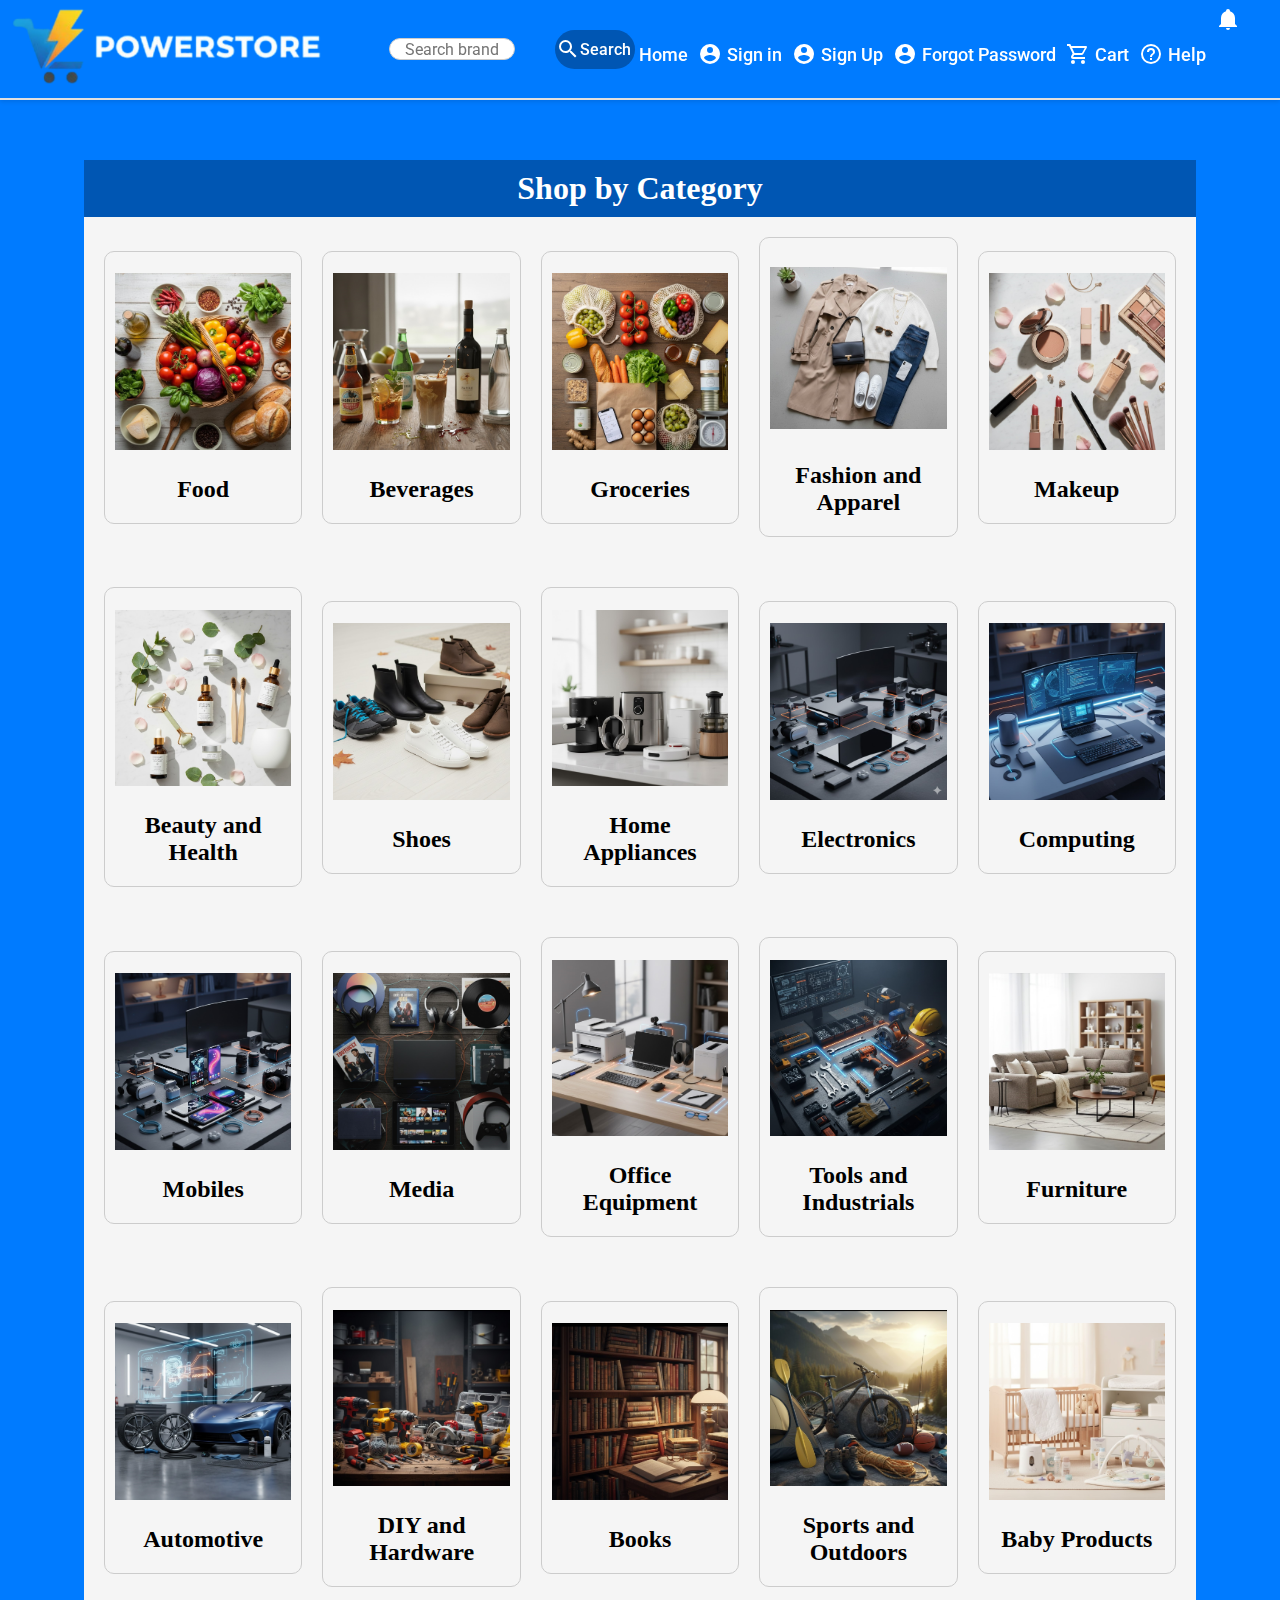
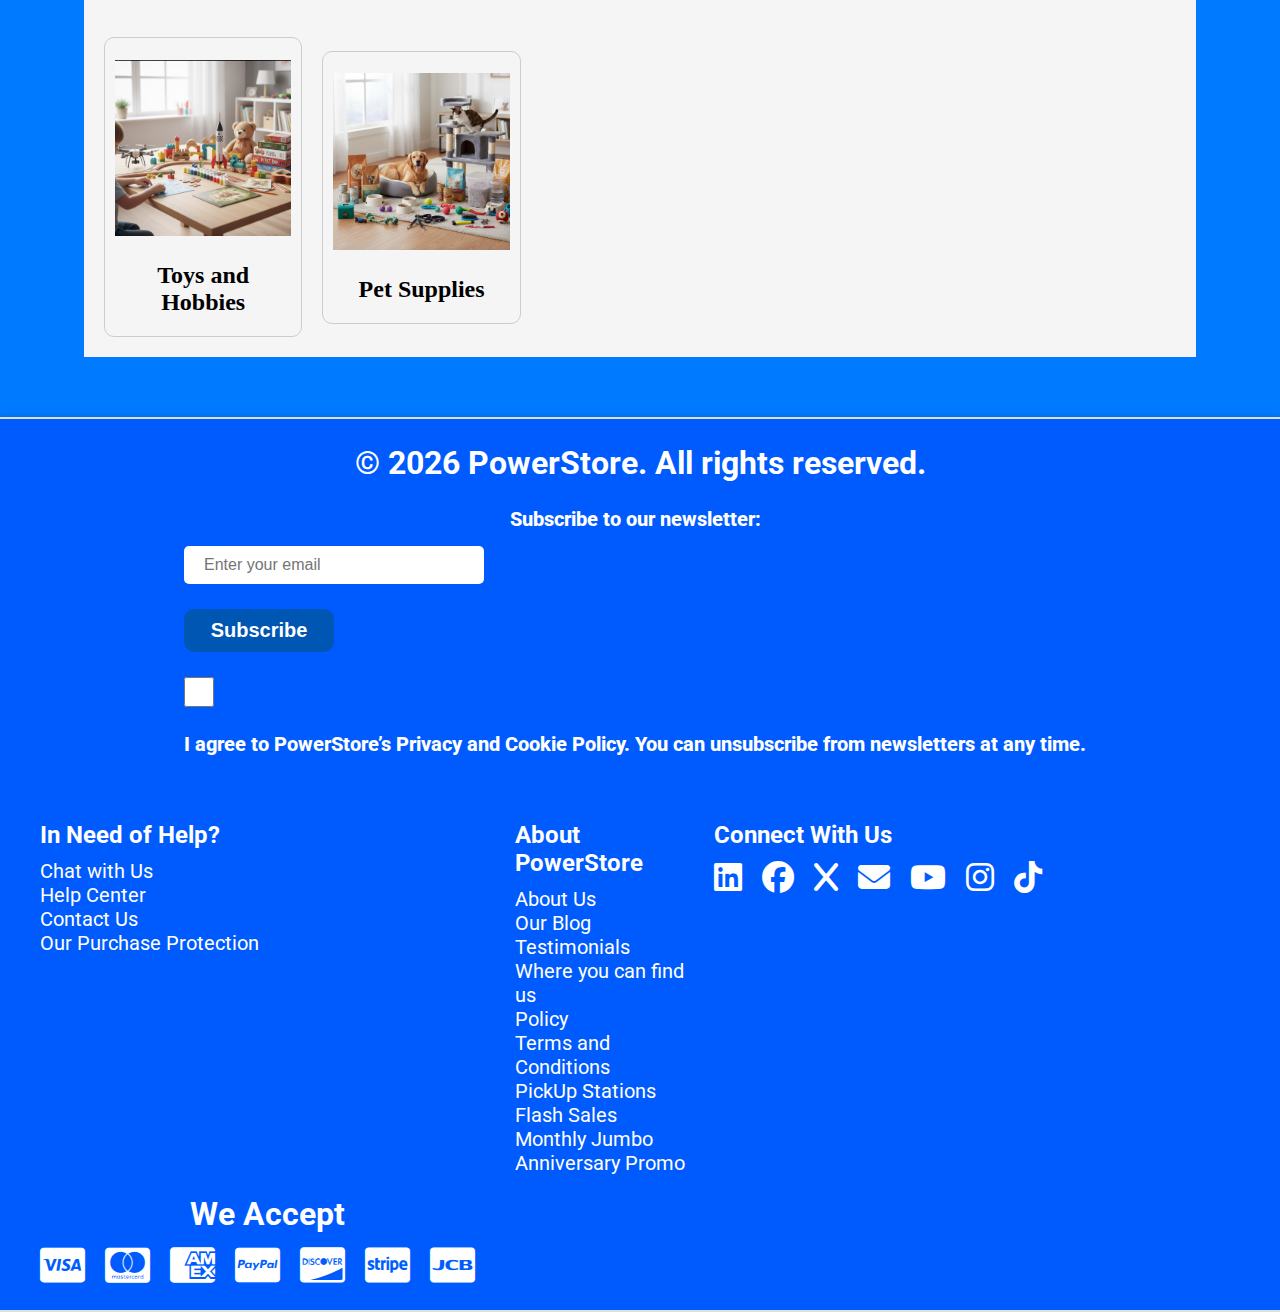
<file: products.html>
<!DOCTYPE html>
<html lang="en">
<head>
    <meta charset="UTF-8">
    <meta name="viewport" content="width=device-width, initial-scale=1.0">
    <title>Document</title>
    <link rel="stylesheet" href="styles.css">
     <link href="https://fonts.googleapis.com/css2?family=Roboto:wght@400;700&display=swap" rel="stylesheet">
    <link href="https://fonts.googleapis.com/icon?family=Material+Icons" rel="stylesheet">
    <link rel="icon" type="image/jpg" href="img/logo.jpg">
    <!-- Font Awesome -->
    <link rel="stylesheet" href="https://cdnjs.cloudflare.com/ajax/libs/font-awesome/6.4.0/css/all.min.css">
</head>
<body>
        <header>
            <a href="index.html"><img src="img/pslg.png" alt="PowerShops Logo"></a>
            <div class="search-bar">
                <input type="text" placeholder="Search brands, products and more...">
                <svg xmlns="http://www.w3.org/2000/svg" viewBox="0 0 24 24"><title>Search</title><path d="M9.5,3A6.5,6.5 0 0,1 16,9.5C16,11.11 15.41,12.59 14.44,13.73L14.71,14H15.5L20.5,19L19,20.5L14,15.5V14.71L13.73,14.44C12.59,15.41 11.11,16 9.5,16A6.5,6.5 0 0,1 3,9.5A6.5,6.5 0 0,1 9.5,3M9.5,5C7,5 5,7 5,9.5C5,12 7,14 9.5,14C12,14 14,12 14,9.5C14,7 12,5 9.5,5Z" /></svg>
                <button><p>Search</p></button>
            </div>
            <nav>
                <ul>
                    <li><a href="index.html"><svg xmlns="http://www.w3.org/2000/svg" viewBox="0 0 24 24"><title>Home</title><path d="M19.07,4.93C17.22,3 14.66,1.96 12,2C9.34,1.96 6.79,3 4.94,4.93C3,6.78 1.96,9.34 2,12C1.96,14.66 3,17.21 4.93,19.06C6.78,21 9.34,22.04 12,22C14.66,22.04 17.21,21 19.06,19.07C21,17.22 22.04,14.66 22,12C22.04,9.34 21,6.78 19.07,4.93M17,12V18H13.5V13H10.5V18H7V12H5L12,5L19.5,12H17Z" /></svg>Home</a> </li>
                    <div id="auth-section">
                        <ul><!-- Authentication links will be dynamically inserted here -->
                            <li><a href="signin.html" target="_blank"><svg xmlns="http://www.w3.org/2000/svg" viewBox="0 0 24 24"><title>Account</title><path d="M12,19.2C9.5,19.2 7.29,17.92 6,16C6.03,14 10,12.9 12,12.9C14,12.9 17.97,14 18,16C16.71,17.92 14.5,19.2 12,19.2M12,5A3,3 0 0,1 15,8A3,3 0 0,1 12,11A3,3 0 0,1 9,8A3,3 0 0,1 12,5M12,2A10,10 0 0,0 2,12A10,10 0 0,0 12,22A10,10 0 0,0 22,12C22,6.47 17.5,2 12,2Z" /></svg>Sign in</a></li>
                            <li><a href="signin.html#createAccountLink" target="_blank"><svg xmlns="http://www.w3.org/2000/svg" viewBox="0 0 24 24"><title>Account</title><path d="M12,19.2C9.5,19.2 7.29,17.92 6,16C6.03,14 10,12.9 12,12.9C14,12.9 17.97,14 18,16C16.71,17.92 14.5,19.2 12,19.2M12,5A3,3 0 0,1 15,8A3,3 0 0,1 12,11A3,3 0 0,1 9,8A3,3 0 0,1 12,5M12,2A10,10 0 0,0 2,12A10,10 0 0,0 12,22A10,10 0 0,0 22,12C22,6.47 17.5,2 12,2Z" /></svg>Sign Up</a></li>
                            <li><a href="signin.html#forgotPasswordLink" target="_blank"><svg xmlns="http://www.w3.org/2000/svg" viewBox="0 0 24 24"><title>Account</title><path d="M12,19.2C9.5,19.2 7.29,17.92 6,16C6.03,14 10,12.9 12,12.9C14,12.9 17.97,14 18,16C16.71,17.92 14.5,19.2 12,19.2M12,5A3,3 0 0,1 15,8A3,3 0 0,1 12,11A3,3 0 0,1 9,8A3,3 0 0,1 12,5M12,2A10,10 0 0,0 2,12A10,10 0 0,0 12,22A10,10 0 0,0 22,12C22,6.47 17.5,2 12,2Z" /></svg>Forgot Password</a></li>
                        </ul>
                    </div>
                    <div id="user-section" style="display: none;"></div>
                    <li><a href="#"><svg xmlns="http://www.w3.org/2000/svg" viewBox="0 0 24 24"><title>Cart</title><path d="M17,18A2,2 0 0,1 19,20A2,2 0 0,1 17,22C15.89,22 15,21.1 15,20C15,18.89 15.89,18 17,18M1,2H4.27L5.21,4H20A1,1 0 0,1 21,5C21,5.17 20.95,5.34 20.88,5.5L17.3,11.97C16.96,12.58 16.3,13 15.55,13H8.1L7.2,14.63L7.17,14.75A0.25,0.25 0 0,0 7.42,15H19V17H7C5.89,17 5,16.1 5,15C5,14.65 5.09,14.32 5.24,14.04L6.6,11.59L3,4H1V2M7,18A2,2 0 0,1 9,20A2,2 0 0,1 7,22C5.89,22 5,21.1 5,20C5,18.89 5.89,18 7,18M16,11L18.78,6H6.14L8.5,11H16Z" /></svg>Cart</a></li>
                    <li> <a href="#"><svg xmlns="http://www.w3.org/2000/svg" viewBox="0 0 24 24"><title>Help Center</title><path d="M11,18H13V16H11V18M12,2A10,10 0 0,0 2,12A10,10 0 0,0 12,22A10,10 0 0,0 22,12A10,10 0 0,0 12,2M12,20C7.59,20 4,16.41 4,12C4,7.59 7.59,4 12,4C16.41,4 20,7.59 20,12C20,16.41 16.41,20 12,20M12,6A4,4 0 0,0 8,10H10A2,2 0 0,1 12,8A2,2 0 0,1 14,10C14,12 11,11.75 11,15H13C13,12.75 16,12.5 16,10A4,4 0 0,0 12,6Z" /></svg>Help</a> </li>
                    <li class="bell"><a href="#"><svg xmlns="http://www.w3.org/2000/svg" viewBox="0 0 24 24"><title>Notifications</title><path d="M21,19V20H3V19L5,17V11C5,7.9 7.03,5.17 10,4.29C10,4.19 10,4.1 10,4A2,2 0 0,1 12,2A2,2 0 0,1 14,4C14,4.1 14,4.19 14,4.29C16.97,5.17 19,7.9 19,11V17L21,19M14,21A2,2 0 0,1 12,23A2,2 0 0,1 10,21" /></svg></a></li>
                </ul>
            </nav>
        </header>
        <main>
              <section class="shop-by-category" id="shop-by-category">
            <h2>Shop by Category</h2>
            <div class="categories">
                 <div class="category">
                    <a href="products.html"><img src="img/food.jpg" alt="Food">
                    <h3>Food</h3></a>
                </div>
                 <div class="category">
                    <a href="#beverages"><img src="img/beverages.jpg" alt="Beverages">
                    <h3>Beverages</h3></a>
                </div>
                <div class="category">
                    <a href="#groceries"><img src="img/groceries.jpg" alt="Groceries">
                    <h3>Groceries</h3></a>
                </div>
                <div class="category">
                    <a href="#fashion"><img src="img/fashion.jpg" alt="Fashion">
                    <h3>Fashion and Apparel</h3></a>
                </div>
                <div class="category">
                    <a href="#makeup"><img src="img/makeup.jpg" alt="Makeup">
                    <h3>Makeup</h3></a>
                </div>
                <div class="category">
                    <a href="#beauty"><img src="img/beauty-health.jpg" alt="Beauty">
                    <h3>Beauty and Health</h3></a>
                </div>
                <div class="category">
                    <a href="#shoes"><img src="img/shoes.jpg" alt="Shoes">
                    <h3>Shoes</h3></a>
                </div>
                <div class="category">
                    <a href="#home-appliances"><img src="img/home_appliances.jpg" alt="Home Appliances">
                    <h3>Home Appliances</h3></a>
                </div>
                <div class="category">
                    <a href="#electronics"><img src="img/electronics.jpg" alt="Electronics">
                    <h3>Electronics</h3></a>
                </div>
                <div class="category">
                    <a href="#computing"><img src="img/computing.jpg" alt="Computing">
                    <h3>Computing</h3></a>
                </div>
                <div class="category">
                    <a href="#mobiles"><img src="img/mobiles.jpg" alt="Mobiles">
                    <h3>Mobiles</h3></a>
                </div>
                <div class="category">
                    <a href="#media"><img src="img/media.jpg" alt="Media">
                    <h3>Media</h3></a>
                </div>
                <div class="category">
                    <a href="#office-equipment"><img src="img/office-equipment.jpg" alt="Office Equipment">
                    <h3>Office Equipment</h3></a>
                </div>
                <div class="category">
                    <a href="#tools"><img src="img/tools.jpg" alt="Tools">
                    <h3>Tools and Industrials</h3></a>
                </div>
                 <div class="category">
                    <a href="#furniture"><img src="img/furniture.jpg" alt="Furniture">
                    <h3>Furniture</h3></a>
                </div>
                <div class="category">
                    <a href="#automotive"><img src="img/automotive.jpg" alt="Automotive">
                    <h3>Automotive</h3></a>
                </div>
                <div class="category">
                    <a href="#diy"><img src="img/diy.jpg" alt="DIY and Hardware">
                    <h3>DIY and Hardware</h3></a>
                </div>
                <div class="category">
                    <a href="#books"><img src="img/books.jpg" alt="Books">
                    <h3>Books</h3></a>
                </div>
                
                <div class="category">
                    <a href="#sports"><img src="img/sports.jpg" alt="Sports">
                    <h3>Sports and Outdoors</h3></a>
                </div>
               
                 <div class="category">
                    <a href="#baby-products"><img src="img/baby_products.jpg" alt="Baby Products">
                    <h3>Baby Products</h3></a>
                </div>
                <div class="category">
                    <a href="#toys"><img src="img/toys.jpg" alt="Toys">
                    <h3>Toys and Hobbies</h3></a>
                </div>
                <div class="category">
                    <a href="#pets"><img src="img/pets.jpg" alt="Pets">
                    <h3>Pet Supplies</h3></a>
                </div>
            </div>
        </section>

        </main>
        <!-- Footer Section -->
     <footer>
            <div class="footer-top">
                <p class="p">&copy; <span id="year"></span> PowerStore. All rights reserved.</p>
                <form class="newsletter-form">
                    <label for="email">Subscribe to our newsletter:</label>
                    <input type="email" id ="email" name="email" placeholder="Enter your email" required>
                    <button type="submit" id="subscribe-btn">Subscribe</button>
                    <input type="checkbox" id="checkbox" name="checkbox" required><label for="checkbox">I agree to PowerStore’s Privacy and Cookie Policy. You can unsubscribe from newsletters at any time.</label>
                </form>
            </div>
            <div class="footer-content">
                <div class="help">
                    <h1>In Need of Help?</h1>
                    <ul>
                        <li><a href="#">Chat with Us</a></li>
                        <li><a href="#">Help Center</a></li>
                        <li><a href="#">Contact Us</a></li>
                        <li><a href="#">Our Purchase Protection</a></li>
                    </ul>
                </div>
                <div class="footer-about">
                    <h1>About PowerStore</h1>
                    <ul>
                        <li><a href="#">About Us</a></li>
                        <li><a href="#">Our Blog</a></li>
                        <li><a href="#">Testimonials</a></li>
                        <li><a href="#">Where you can find us</a></li>
                         <li><a href="#">Policy</a></li>
                        <li><a href="#">Terms and Conditions</a></li>
                         <li><a href="#">PickUp Stations</a></li>
                        <li><a href="#">Flash Sales</a></li>
                        <li><a href="#">Monthly Jumbo</a></li>
                         <li><a href="#">Anniversary Promo</a></li>
                    </ul>
                </div>
                <div class="footer-connect">
                    <h1>Connect With Us</h1>
                    <ul>
                        <li><a href="https://www.linkedin.com/in/david-ajala-a93b862a1/" target="_blank"><i class="fab fa-linkedin icons" id="linkedin"></i></a></li>
                        <li><a href="https://web.facebook.com/facebook.comDavidGodpowerAjalaDGA/" target="_blank"><i class="fab fa-facebook icons" id="facebook"></i></a></li>
                        <li><a href="https://x.com/ajala28981" target="_blank"><i class="fab fa-x icons" id="x"></i></a></li>
                        <li><a href="mailto:ajaladavid11@gmail.com" target="_blank"><i class="fas fa-envelope icons" id="gmail"></i></a></li>
                        <li><a href="https://www.linkedin.com/in/david-ajala-a93b862a1/" target="_blank"><i class="fab fa-youtube icons" id="youtube"></i></a></li>
                        <li><a href="https://www.linkedin.com/in/david-ajala-a93b862a1/" target="_blank"><i class="fab fa-instagram icons" id="instagram"></i></a></li>
                        <li><a href="https://www.linkedin.com/in/david-ajala-a93b862a1/" target="_blank"><i class="fab fa-tiktok icons" id="tiktok"></i></a></li>
                    </ul>
                </div><br>
                <div class="footer-payment">
                    <h1>We Accept</h1>
                    <ul>
                        <li><i class="fab fa-cc-visa payment-icons" id="visa"></i></li>
                        <li><i class="fab fa-cc-mastercard payment-icons" id="mastercard"></i></li>
                        <li><i class="fab fa-cc-amex payment-icons" id="amex"></i></li>
                        <li><i class="fab fa-cc-paypal payment-icons" id="paypal"></i></li>
                        <li><i class="fab fa-cc-discover payment-icons" id="discover"></i></li>
                        <li><i class="fab fa-cc-stripe payment-icons" id="stripe"></i></li>
                        <li><i class="fab fa-cc-jcb payment-icons" id="jcb"></i></li>
                        <li><i class="fab fa-cc-verve payment icons" id="verve"></i> </li>
                    </ul>
            </div>
        </footer>

         <button id="myBtn"><img src="img/image.png"> </button>
         <script src="script.js"></script>
</body>
</html>
</file>
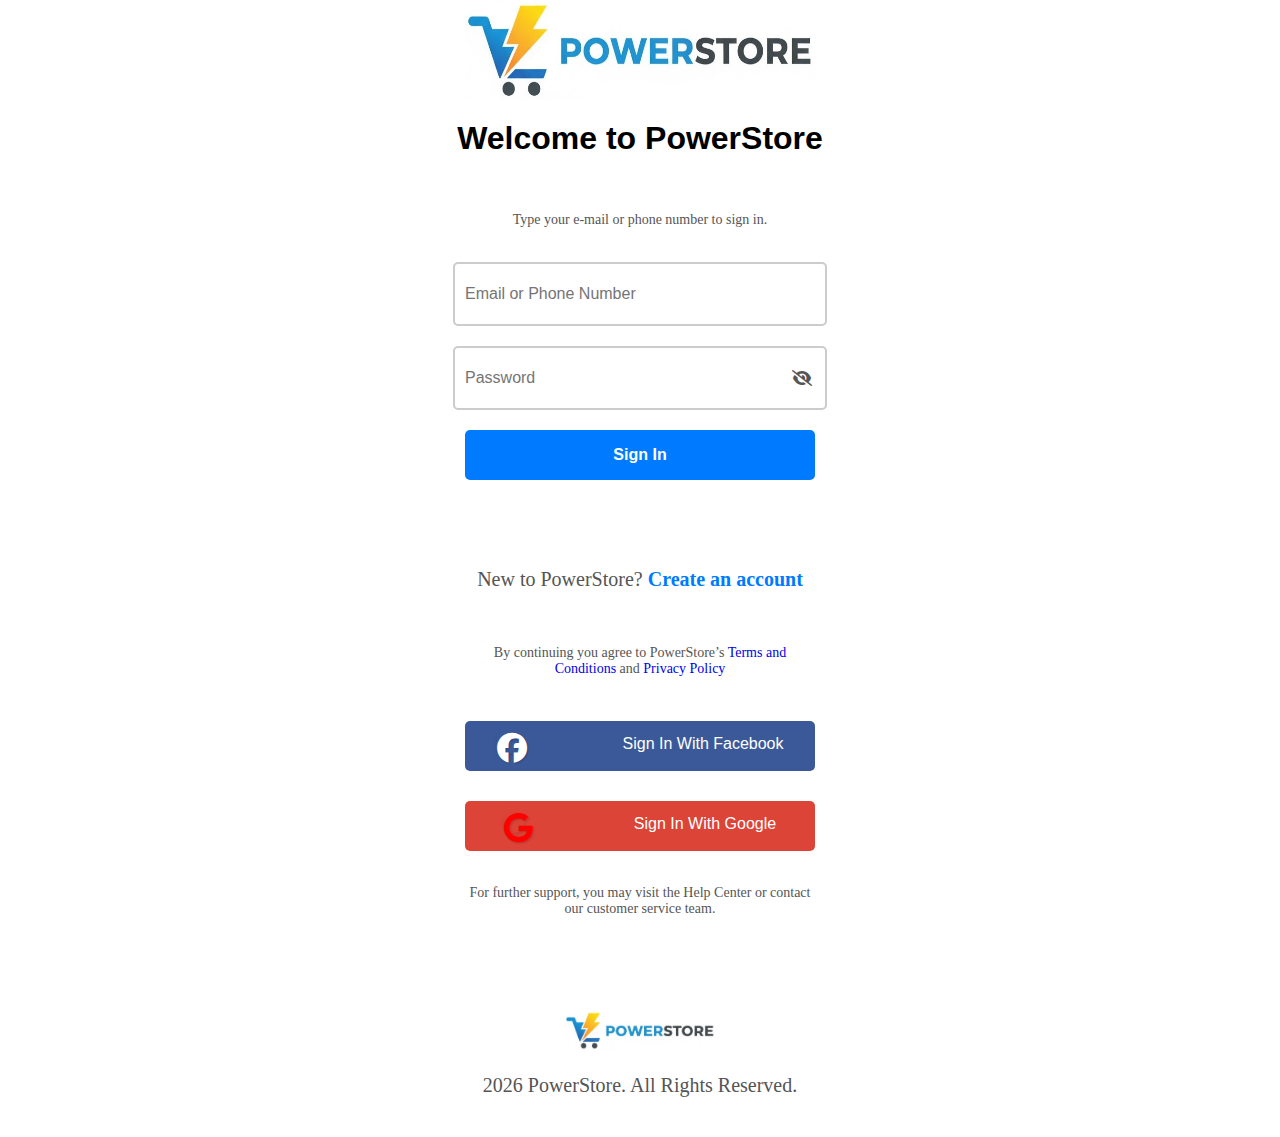
<file: signin.html>
<!DOCTYPE html>
<html lang="en">
<head>
    <meta charset="UTF-8">
    <meta name="viewport" content="width=device-width, initial-scale=1.0">
    <title>PowerStore | Sign In</title>
    <link rel="icon" type="image/jpg" href="img/logo.jpg">
     <!-- Font Awesome -->
<link rel="stylesheet" href="https://cdnjs.cloudflare.com/ajax/libs/font-awesome/6.4.0/css/all.min.css">
</head>
<body>
    <style>
        body{
            margin: 0;
            display: flex;
            flex-direction: column;
            justify-content: center;
            align-items: center;
        }
        input, button {
  width: 90%;
  max-width: 350px;
}
a {
  text-decoration: none;
}

h1{
    top:150px;
    text-align:center;
    margin-top: 20px;
    position:top;
    font-family: Arial, sans-serif;
}
form{
    max-width: 400px;
    text-align:center;
    align-items: center;
    flex-direction: column;
    justify-content: center;
    display: flex;
    gap: 20px;
    margin-top: 20px;
    top: 20px;
   opacity: 1;
  transition: opacity 0.4s ease, transform 0.4s ease;
}
input{
    padding: 10px;
    width: 350px;
    height:40px;
    font-size: 16px;
    border: 2px solid #ccc;
    border-radius: 5px;
}
form[style*="display: none"] {
  opacity: 0;
  transform: scale(0.95);
}
button{
    padding: 10px;
    font-size: 16px;
    background-color: #007bff;
    color: white;
    width: 350px;
    height: 50px;
    border: none;
    border-radius: 5px;
    cursor: pointer;
    transition: background-color 0.3s, transform 0.2s;
    font-weight: bold;
}
button:hover{
    background-color: #0056b3;
    transform: translateY(-2px);
}
p{
    font-size: 14px;
    color: #555;
    width: 350px;
}
#facebookbtn, #googlebtn{
    width: 350px;
    background-color: #007bff;
    margin-top: 10px;
    display: flex;
    align-items: center;
    justify-content: center;
    text-align: center;
    gap: 10px;
    border-radius: 5px;
    padding: 15px 20px 20px;
    font-size: 16px;
    font-weight: 500;
    transition: background-color 0.3s, transform 0.2s;
    cursor: pointer;
    border: none;
    vertical-align: middle;
}
i{
    margin-right: 10px;
    font-size: 20px;
    font-weight: 500;
    margin-top: -2px;
    color: white;
    text-align: center;
    justify-content: center;
    align-items: center;
    display: inline-block;
    width: 20px;
    height: 20px;
     border-radius: 5%;
    font-size: 900;
    font-weight: bold;
    text-shadow: 1px 1px 2px rgba(0, 0, 0, 0.2);
    box-shadow: 0 2px 4px rgba(0, 0, 0, 0.1);
    transition: background-color 0.3s, transform 0.2s;
    cursor: pointer;
}
.facebook-icon {
  color: white;
  font-size: 30px;
  margin-right: 96px;
}

.google-icon {
  color: red;
  font-size: 30px;
  margin-right: 100px;
}

#facebook{
    color: white;
    border: none;
    cursor: pointer;
    font-size: 30px;
    font-weight: 500;
    margin-right: 96px;
}

#google{
    color:red;
    font-size: 30px;
    font-weight: 500;
    border: none;
    margin-right: 100px;
    border-radius: 10px;
    cursor: pointer;
}
#createAccountLink:hover{
    text-decoration: underline;
    color: #007bff;
    cursor: pointer;
}
#signLink:hover, #createAccountLink:hover{
    text-decoration: underline;
    color: #007bff;
    cursor: pointer;
}
#facebookbtn { background-color: #3b5998; }
#googlebtn { background-color: #db4437; }

.eye-icon {
  position: absolute;
  right: 15px;
  top: 50%;
  transform: translateY(-50%);
  color: #555;
  cursor: pointer;
}
.sign-in, .form {
  transition: opacity 0.4s ease, transform 0.4s ease;
}
.sign-in[style*="display: none"],
.form[style*="display: none"] {
  opacity: 0;
  transform: scale(0.95);
}
footer{
    margin-top: 40px;
    padding: 20px 0;
    text-align: center;
    position: relative;
    bottom: 0;
}


    </style>
    <img src="img/pslogoo.jpg" alt="PowerStore Logo" width="350px" height="100px">
    <h1>Welcome to PowerStore</h1>
   
    <form class="sign-in">
       <p>Type your e-mail or phone number to sign in.</p>
        <input type="text" id="contactInput" name="contactInput" placeholder="Email or Phone Number" required>
         <div style="position: relative; width: 100%;">
          <input type="password" id="signin-password" name="password" placeholder="Password" required>
        <span class="fa-solid fa-eye-slash eye-icon" id="toggle-signin-password-1"></span>
        </div>
        <button type="submit" onclick="validateInput(event)">Sign In</button>
        <p id="validationMessage" style="color: red;"></p>
        <p style="font-size: 20px;">New to PowerStore? <a href="#"  id="createAccountLink" style="text-decoration: none; color: #007bff; font-weight: bold;">Create an account</a></p>
        <p>By continuing you agree to PowerStore’s <a href="#">Terms and Conditions</a> and <a href="#">Privacy Policy</a></p>
         <button id="facebookbtn"><i class="fab fa-facebook icons" id="facebook"></i>Sign In With Facebook</button>
    <button id="googlebtn"><i class="fab fa-google icons" id="google"></i>Sign In With Google</button>
    <p>For further support, you may visit the Help Center or contact our customer service team.</p>
  </form>
   <!-- Sign Up Form -->
    <form class="form" onsubmit="validateSignup(event)" style="display: none;">
      <input type="text" id="signup-username" name="username" placeholder="Enter Username" required>
        <input type="text" id="signup-email" name="email" placeholder="Email address" required>
        <div style="position: relative; width: 100%;">
          <input type="password" id="signup-password" name="password" placeholder="Password" required>
        <span class="fa-solid fa-eye-slash eye-icon" id="toggle-password-1"></span>
        </div>

        <div style="position: relative; width: 100%;">
          <input type="password" id="signup-confirm-password" name="confirm-password" placeholder="Confirm Password" required>
          <span class="fa-solid fa-eye-slash eye-icon" id="toggle-password-2"></span>
          <span id="password-error" style="color: red; font-size: 14px;"></span>
        </div>
        <button type="submit">Sign Up</button>
        <p id="validationMessageSignup" style="color: red;"></p>
        <p style="font-size: 20px;">Already have an account? <a href="#"  id="signLink" onclick="document.querySelector('.sign-in').style.display='flex';" style="text-decoration: none; color: #007bff; font-weight: bold;">Sign In</a></p>
        <p>By continuing you agree to PowerStore’s <a href="#">Terms and Conditions</a> and <a href="#">Privacy Policy</a></p>
         <button id="facebookbtn"><i class="fab fa-facebook facebook-icon" id="facebook"></i>Continue With Facebook</button>
    <button id="googlebtn"><i class="fab fa-google google-icon" id="google"></i>Continue With Google</button>
    <p>For further support, you may visit the Help Center or contact our customer service team.</p>
    </form>
    <footer>
       <img src="img/pslogoo.jpg" alt="PowerStore Logo" style="margin-top:20px;"  width="150px">
    <p style="text-align: center; top: 10px; font-size: 20px;" ><a href="index.html" style="text-decoration: none; color: #555;"><span id="year"></span> PowerStore. All Rights Reserved.</a></p>
    </footer>
        <script>
        
        const signupPassword = document.getElementById("signup-password");
  const signupconfirmPassword = document.getElementById("signup-confirm-password");
  const errorMsg = document.getElementById("password-error");
  const form = document.querySelector(".form");
  const signinpassword = document.getElementById("signin-password");

        function validateInput(event) {
            event.preventDefault(); // Prevent form submission for demonstration purposes
            const message = document.getElementById('validationMessage');
            message.textContent = ""; // Clear previous messages
            const inputField = document.getElementById('contactInput');
            const validationMessage = document.getElementById('validationMessage');
            const inputValue = inputField.value.trim();

 // Regular expressions for email and phone number validation
const emailRegex = /^(([^<>()[\]\\.,;:\s@"]+(\.[^<>()[\]\\.,;:\s@"]+)*)|(".+"))@((\[[0-9]{1,3}\.[0-9]{1,3}\.[0-9]{1,3}\.[0-9]{1,3}])|(([a-zA-Z\-0-9]+\.)+[a-zA-Z]{2,}))$/;
const phoneRegex = /^(\+\d{1,3}[- ]?)?\d{10}$/; // Example: 10 digits, optional country code with +, -, or space

if (emailRegex.test(inputValue)) {
  // ✅ Save email user info
  localStorage.setItem("powerstoreUser", JSON.stringify({
    email: inputValue
  }));
  message.textContent = "Sign-In successful! Redirecting to home...";
  message.style.color = "green";
  setTimeout(() => {
    window.location.href = "index.html";
  }, 1500);
} else if (phoneRegex.test(inputValue)) {
  // ✅ Save phone user info
  localStorage.setItem("powerstoreUser", JSON.stringify({
    username: inputValue
  }));
  message.textContent = "Sign-In successful! Redirecting to home...";
  message.style.color = "green";
  setTimeout(() => {
    window.location.href = "index.html";
  }, 1500);
} else if (signinpassword.value.length < 6) {
  message.textContent = "Password must be at least 6 characters.";
  message.style.color = "red";
} else {
  message.textContent = "Invalid email or phone number format.";
  message.style.color = "red";
}
        }
function validateSignup(event) {
  event.preventDefault();
  const username = document.getElementById('signup-username');
  const emailField = document.getElementById('signup-email');
  const password = document.getElementById('signup-password');
  const confirmPassword = document.getElementById('signup-confirm-password');
  const message = document.getElementById('validationMessageSignup');
  
  const emailRegex = /^[^\s@]+@[^\s@]+\.[^\s@]+$/;

  if (!emailRegex.test(emailField.value.trim())) {
    message.textContent = "Invalid email format.";
    message.style.color = "red";
  }else if (username.value.length < 5){
    message.textContent = "Username must be at least 5 characters.";
    message.style.color = "red";
  } else if (password.value.length < 6) {
    message.textContent = "Password must be at least 6 characters.";
    message.style.color = "red";
  } else if (password.value !== confirmPassword.value) {
    message.textContent = "Passwords do not match.";
    message.style.color = "red";
  } else {
 localStorage.setItem("powerstoreUser", JSON.stringify({
  username: username.value
  
}));
message.textContent = "Sign-Up successful! Redirecting to home...";
    message.style.color = "green";
setTimeout(() => {
  window.location.href = "index.html";
}, 1500);
    // Proceed with form submission or further processing
}

}
function validateInputSignup(event) {
  event.preventDefault(); // Prevent form submission for demonstration purposes
  validateSignup(event);
}
  // Check if passwords match on form submission
  form.addEventListener("submit", function(event) {
    if (signupPassword.value !== signupconfirmPassword.value) {
      event.preventDefault(); // Prevent form submission
      errorMsg.textContent = "Passwords do not match ❌";
      errorMsg.style.color = "red";
      signupconfirmPassword.style.borderColor = "red";
    }
  });


  // Optional: live feedback as user types
  signupconfirmPassword.addEventListener("input", function() {
    if (signupconfirmPassword.value === signupPassword.value) {
      errorMsg.textContent = "Passwords match ✅";
      errorMsg.style.color = "green";
      signupconfirmPassword.style.borderColor = "green";
    } else {
      errorMsg.textContent = "Passwords do not match ❌";
      errorMsg.style.color = "red";
      signupconfirmPassword.style.borderColor = "red";
    }
  });
function setupToggle(passwordFieldId, toggleId) {
  const passwordField = document.getElementById(passwordFieldId);
  const toggle = document.getElementById(toggleId);

  toggle.addEventListener('click', function() {
    const type = passwordField.getAttribute('type') === 'password' ? 'text' : 'password';
    passwordField.setAttribute('type', type);

    // Toggle Font Awesome eye icon
    if (type === 'password') {
      toggle.classList.remove('fa-eye');
      toggle.classList.add('fa-eye-slash');
    } else {
      toggle.classList.remove('fa-eye-slash');
      toggle.classList.add('fa-eye');
    }
  });
}
// Toggle between Sign In and Sign Up
const signInForm = document.querySelector('.sign-in');
const signUpForm = document.querySelector('.form');
const createAccountLink = document.querySelector('#createAccountLink');
const signInLink = document.querySelector('#signLink'); // second link in sign-up form

createAccountLink.addEventListener('click', function (e) {
  e.preventDefault();
  signInForm.style.display = 'none';
  signUpForm.style.display = 'flex';
});

signInLink.addEventListener('click', function (e) {
  e.preventDefault();
  signUpForm.style.display = 'none';
  signInForm.style.display = 'flex';
});

setupToggle('signup-password', 'toggle-password-1');
setupToggle('signup-confirm-password', 'toggle-password-2');
setupToggle('signin-password', 'toggle-signin-password-1');

// Check URL hash to open sign-up form directly
if (window.location.hash === "#createAccountLink") document.getElementById("createAccountLink").click();


// Set current year in footer

document.getElementById('year').textContent = new Date().getFullYear();
    </script>
</body>
</html>
</file>
<file: styles.css>
* {
    box-sizing: border-box;
    padding: 0;
    margin: 0;
    text-decoration: none;
    list-style-type: none;
}
html{
    scroll-behavior: smooth;
}

body {
    margin: 0;
    padding: 0;
    background-color: #007bff;
    scroll-behavior: smooth;
}

header {
    display:flex;
    justify-content: space-around;
    align-items: center;
    padding: 15px 40px;
    background-color: #007BFF;
    box-shadow: 0 2px 4px rgba(0,0,0,0.1);
    font-family: 'Roboto', sans-serif;
    height: 100px;
    color: #333;
    width: 100%;
    gap: 10px;
    top: 0;
    left: 0;
    z-index: 1000;
    position: sticky;
    border-bottom: 2px solid #e0e0e0;
    text-align: center;
}
header input[type="text"] {
    flex:1;
    max-width: 350px;                           
    height: 20px;
    margin: 0 20px;
    outline: none;
    padding: 10px 15px;
    border: 1px solid #ccc;
    border-radius: 15px;
    font-size: 16px;
    font-family: 'Roboto', sans-serif;
    color: #333;
}
header svg[viewBox="0 0 24 24"]:first-of-type {
    margin-left: -35px;
    cursor: pointer;
    font-weight: bold;
    color: #fff;
    width: 24px;
    height: 24px;
    fill: #fff;
}

header img{
    max-height: 100%;
    max-width: 100%;
    object-fit: contain;
    height:100px;
    margin-right: 20px;
    margin-left: -50px;
    width: auto;
}
.search-bar {
    position: relative;
    display: flex;
    align-items: center;
    justify-content: center;
    flex: 1;
    max-width: 500px;
}

.search-bar input {
    width: 100%;
    padding: 10px 40px 10px 15px; /* space on the right for the icon */
    border: 1px solid #ccc;
    border-radius: 25px;
    outline: none;
    font-size: 16px;
    font-family: 'Roboto', sans-serif;
    color: #333;
    transition: all 0.3s ease;
}

.search-bar input:focus {
    border-color: #007bff;
    box-shadow: 0 0 4px rgba(0, 123, 255, 0.3);
}

.search-bar svg {
    position: absolute;
    right: 55px; /* place icon inside input */
    width: 20px;
    height: 20px;
    fill: #555;
    cursor: pointer;
}

.search-bar button {
    margin-left: 20px;
    padding: 10px 15px 10px 10px;
    border: none;
    width: 80px;
    background-color: #0056b3;
    color: white;
    border-radius: 20px;
    cursor: pointer;
    transition: background-color 0.3s ease;
}
.search-bar button p{
    font-size: 16px;
    font-family: 'Roboto', sans-serif;
    font-weight: 500;
    margin-right: -25px;
}
.search-bar button:hover {
    background-color: #0056b3;
}


nav {
    margin-top: 10px;
    text-align: center;
    display: flex;
    justify-content: center;
    gap: 10px;
    font-size: 18px;
    font-weight: 500;
    font-family: 'Roboto', sans-serif;
    color: #333;
}
nav ul{
    display: flex;
    gap: 45px;
    text-decoration: none;
    list-style-type: none;
    padding: 0;
    margin: 0;
    color:#fff;
}
nav ul li a {
    text-decoration: none;
    color: #fff;
    display: flex;
    align-items: center;
    gap: 5px;
    transition: color 0.3s;
}
nav ul li a:hover {
    color: #0056b3;
    cursor: pointer;
    font-weight: 900;
}
nav a:hover svg {
    fill: blue;
}

.bell{
    width: 24px;
    height: 24px;
    margin-top: -35px;
    margin-right: -35px;
    fill: white;
    color: white;
    cursor: pointer;
}
.hero {
    position: relative;
    width: 100%;
    height: 600px;
    background-color: #f5f5f5;
    display: flex;
    align-items: center;
    justify-content: space-between;
    text-align: center;
    overflow: hidden;
}
.hero img {
    position: absolute;
    top: 0;
    left: 0;
    width: 100%;
    height: 100%;
    object-fit: cover;
    z-index: 1;
}
.hero-content {
    color: white;
    position: relative;
   text-shadow: 2px 2px 5px rgba(0,0,0,0.6);
    max-width: 450px;
    padding: 20px;
    z-index: 2;
    background-color: transparent;
    border-radius: 10px;
}
.hero h1 {
    font-size: 48px;
    margin-bottom: 20px;
    z-index: 2000;
    color: #007bff;
    font-weight: bold;
    align-items: center;
    display: flex;
    justify-content: center;
    text-align: center;
    font-family: 'Roboto', sans-serif;
    text-shadow: 2px 2px 4px rgba(0,0,0,0.3);
    top: auto;
}
.hero::before {
    content: "";
    position: absolute;
    top: 0;
    left: 0;
    width: 100%;
    height: 100%;
    background: rgba(0, 0, 0, 0.4); /* dark overlay for better contrast */
    z-index: 1;
}

.hero-content h2 {
    font-size: 36px;
    margin-bottom: 10px;
}
.hero-content p {
    font-size: 18px;
    margin-bottom: 20px;
    font-weight: bold;
}
.hero-content .shop-now-btn {
    display: inline-block;
    padding: 10px 20px;
    background-color: #007bff;
    color: white;
    border-radius: 5px;
    text-decoration: none;
    font-size: 18px;
    transition: background-color 0.3s ease;
}
.hero-content .shop-now-btn:hover {
    background-color: #0056b3;
}
.hero-content {
    animation: fadeInUp 1.2s ease-out;
}
@keyframes fadeInUp {
    from { opacity: 0; transform: translateY(30px); }
    to { opacity: 1; transform: translateY(0); }
}

.shop-by-category {
    scroll-margin-top: 80px;
    scroll-behavior: smooth;
    margin: 40px auto;
    padding: 20px;
    max-width: 1200px;
    width: 90%;
    margin-top: 40px;
    margin-bottom: 40px;
}
.shop-by-category h2 {
    background-color: #0056b3;
    color: white;
    font-size: 32px;
    font-weight: bold;
    text-align: center;
    padding: 10px 15px;
}
.categories {
    background-color: #f5f5f5;
    align-self: center;
    margin: 0px auto;
    justify-content: center;
    align-items: center;
    place-items: center;
    text-align: center;
    width: 100%;
    padding: 20px;
    display: grid;
   grid-template-columns: repeat(auto-fit, minmax(180px, 1fr));
    gap: 10px;
    column-gap: 20px;
    row-gap: 50px;
}
.category {
    border: 1px solid #ccc;
    border-radius: 10px;
    padding: 10px;
}
.category img {
    width: 100%;
    object-fit: contain;
    height: 200px;
    border-radius: 10px;
}
.category:hover {
    box-shadow: 0 4px 8px rgba(0,0,0,0.1);
    transform: translateY(-5px);
    transform: scale(1.15);
    transition: all 0.3s ease;
}
.category h3 {
    font-size: 20px;
    margin: 10px 0;
    color: black;
    font-weight: bold;
}
.category h3:hover {
    color: #007BFF;
    cursor: pointer;
}

.new-arrivals, .most-popular {
     margin: 40px auto;
    padding: 20px;
    max-width: 1200px;
    width: 90%;
    margin-top: 40px;
    margin-bottom: 40px;
}
.arrivals svg, .most-popular svg {
    fill: #fff;
    width: 25px;
    height: 25px;   
}
.arrivals svg:hover, .most-popular svg:hover  {
    color: #0056b3;
}
.arrivals, .popular {
    display: flex;
    justify-content: space-between;
    color:white; 
    background-color: #0056b3;
    padding: 5px 10px;
    border-radius: 1px;
    align-items: center;
    place-items: start;
}
.arrivals h2, .popular h2 {
     font-weight: bold;
    font-size: 32px;
}
.arrivals a, .popular a {
     text-decoration: none;
    font-size: 20px;
     color: #fff;
    font-weight: 900;
    cursor: pointer;
}

.arrivals a:hover, .popular a:hover {
     font-weight: bold;
     color: #007bff;
}
   
.arrivals-p, .popular-p {
    background-color: #0056b3;
    color: white;
}
.product-grid {
    background-color: #f5f5f5;
    align-self: center;  
    margin: auto;
    justify-content: center;
    align-items: center;
    place-items: start;
    text-align: center;
    max-width: 100%;
    padding: 20px;
    display: grid;
   grid-template-columns: repeat(auto-fit, minmax(250px, 1fr));
    gap: 10px;
}
.product-card {
    position: relative;
    border: 1px solid #ccc;
    border-radius: 10px;
    padding: 10px;
     transition: transform 0.3s ease;
}
.product-card img {
    width: 100%;
    object-fit: cover;
    height: 200px;
    margin-bottom: 10px;
    border-radius: 10px;
}
.product-card:hover {
    box-shadow: 0 4px 8px rgba(0,0,0,0.1);
    transform: translateY(-5px);
    transform: scale(1.05);
    transition: all 0.3s ease;
    transform: rotate(360deg);
    background-color: #0056b3;
    cursor: pointer;

}
.product-card h3, .category h3 {
    font-size: 24px;
    margin: 10px 0;
    color: black;
    font-weight: 900;
}
.product-card h3:hover {
    color: #007BFF;
    cursor: pointer;
}
.product-card p{
    font-size: 20px;
    color:#007bff;
    font-weight: bold;
    padding: 5px;
}


.product-cardd {
    position: relative;
    border: 1px solid #ccc;
    border-radius: 10px;
    padding: 10px;
     transition: transform 0.3s ease;
}
.product-cardd img {
    width: 100%;
    object-fit: cover;
    height: 200px;
    margin-bottom: 10px;
    border-radius: 10px;
}
.product-cardd:hover {
    box-shadow: 0 4px 8px rgba(0,0,0,0.1);
    transform: translateY(-5px);
    transform: scale(1.05);
    transition: all 0.3s ease;
    transform: translate3d(20px 40px 50px);
    background-color: #0056b3;
    cursor: pointer;

}
.product-cardd h3, .category h3 {
    font-size: 24px;
    margin: 10px 0;
    color: black;
    font-weight: 900;
}
.product-cardd h3:hover {
    color: #007BFF;
    cursor: pointer;
}
.product-cardd p{
    font-size: 20px;
    color:#007bff;
    font-weight: bold;
    padding: 5px;
}


.label {
    position: absolute;
    top: 10px;
    right: 10px;
    background-color: #0056b3;
    color: white;
    padding: 5px 10px;
    border-radius: 5px;
    font-size: 14px;
    font-weight: bold;
    text-transform: uppercase;
}
.add-to-cart {
    padding: 10px 15px 10px 10px;
    border: none;
    border-radius: 5px;
    background-color: #0056b3;
    color: white;
    cursor: pointer;
    transition: background-color 0.3s ease;
    font-size: 16px;
    font-family: 'Roboto', sans-serif;
    font-weight: 500;
    margin: 10px 15px;
}
.add-to-cart:hover {
    background-color: #003d80;
}



footer {
    display: grid;
    grid-template-columns: repeat(4, 1fr);
    gap: 20px;
    background-color: #005bff;
    color:white;
    width: 100%;
    padding: 20px 40px;
    font-family: 'Roboto', sans-serif;
    margin-top: 40px;
    border-top: 2px solid #e0e0e0;
    box-sizing: border-box;
    justify-content: center;
    box-shadow: 0 -2px 4px rgba(0,0,0,0.1);
    position: relative;
    bottom: 0;
    left: 0;
    border-bottom: 2px solid #e0e0e0;
    overflow: hidden;
}
.footer-top {
    display: flex;
    flex-direction: column;
    align-items: center;
    justify-content: center;
    width: 100%;
    grid-column: span 4;
    margin-bottom: 20px;
}
.p {
    font-size: 32px;
    padding: 5px;
    font-weight: bold;
    margin-bottom: 20px;
}
footer .newsletter-form {
    display: grid;
    gap:15px;
    margin-bottom: 25px;
}
footer .newsletter-form label {
    font-size:20px;
    font-weight: 800;
    margin-right: 10px;
    display: flex;
    align-items: center;
    justify-content: center;
    gap: 10px;
    cursor: pointer;
    user-select: none;
    vertical-align: middle;
}
footer .newsletter-form input{
    padding: 10px 20px;
    width: 300px;
    border-radius: 5px;
    border: none;
    font-size: 16px;
}
footer .newsletter-form button {
    background-color: #0056b3;
    padding: 10px 20px;
    font-size: 20px;
    color:white;
    border: none;
    font-weight: 700;
    width: 150px;
    margin-top: 10px;
    border-radius: 10px;
}
footer .newsletter-form button:hover {
    background-color: #007BFF;
    cursor: pointer;
}
#checkbox{
    width:30px;
    height: 50px;
    margin-right: 10px;
    cursor: pointer;
}

.footer-content{
    display: contents;
    grid-column: span 4;
    justify-content: center;
    width: 100%;
    align-items: center;
    text-align: start;
    gap: 20px;
    padding: 20px 0;
    border-top: 2px solid #e0e0e0;
    border-bottom: 2px solid #e0e0e0;
}

.footer-content h1 {
    font-size: 24px;
    margin-bottom: 10px;
    font-weight: bold;
}
.help ul li a, .footer-about ul li a{
    color: white;
    gap: 10px;
    cursor: pointer;
    font-size:20px;
}
.help ul li a:hover, .footer-about ul li a:hover {
    color: #003d80;
    font-size: 30px;
    font-weight: bold;
    text-decoration: underline;
}
.footer-connect ul {
    display: flex;
    flex-direction: row;
    gap: 20px;
    color: white;
    font-size: 32px;
}
.footer-connect ul li a {
    color:white;
    transition: color 0.3s ease;
}
.footer-connect ul li a:hover {
    color: #007bff;
    cursor: pointer;
    font-weight: bold;
    transform: scale(1.2);
    transition: all 0.3s ease;
}

.footer-payment ul {
    display: flex;
    flex-direction: row;
    gap: 20px;
    color: white;
    font-size: 40px;
}
.footer-payment h1 {
    font-size: 32px;
    place-items: center;
    align-items: center;
    text-align: center;
    margin-bottom: 10px;
    font-weight: bold;
}
.payment-icons:hover{
    cursor: pointer;
}
#myBtn {
    display: none;
    position: fixed;
    bottom: 20px;
    right: 30px;
    z-index: 99;
    border: none;
    outline:none;
    background-color: #fff;
    color: white;
    cursor: pointer;
    padding: 15px;
    border-radius: 100%;
   transition: opacity 0.3s ease-in-out, transform 0.3s ease-in-out;
   transform: translate(20px);
}
#myBtn img {
    height:20px;
    color: white;
}

#myBtn:hover{
    background-color: #0056b3;
    cursor: pointer;
    box-shadow: 0 4px 8px rgba(0,0,0,0.2);
    opacity: 1;
    transform: translate3d(0, 0, -50px);
}






























































@media (max-width: 768px) {
    header {
        flex-direction: row;
        align-items: center;
        width: 100%;
        height: 100%;
        gap: 10px;
    }

    header input[type="text"] {
        width: 90%;
        max-width: 60%;
        margin: 0 20px;
    }

    nav {
        width: 100%;
        margin-top: 5px;
        flex-direction: column;
    }
    .hero {
        width: 100%;
    max-height: 400px;
}
.hero h1 {
    font-size: clamp(28px, 5vw, 48px);
}
.hero-content h2 {
    font-size: clamp(24px, 4vw, 36px);
}
}
</file>
